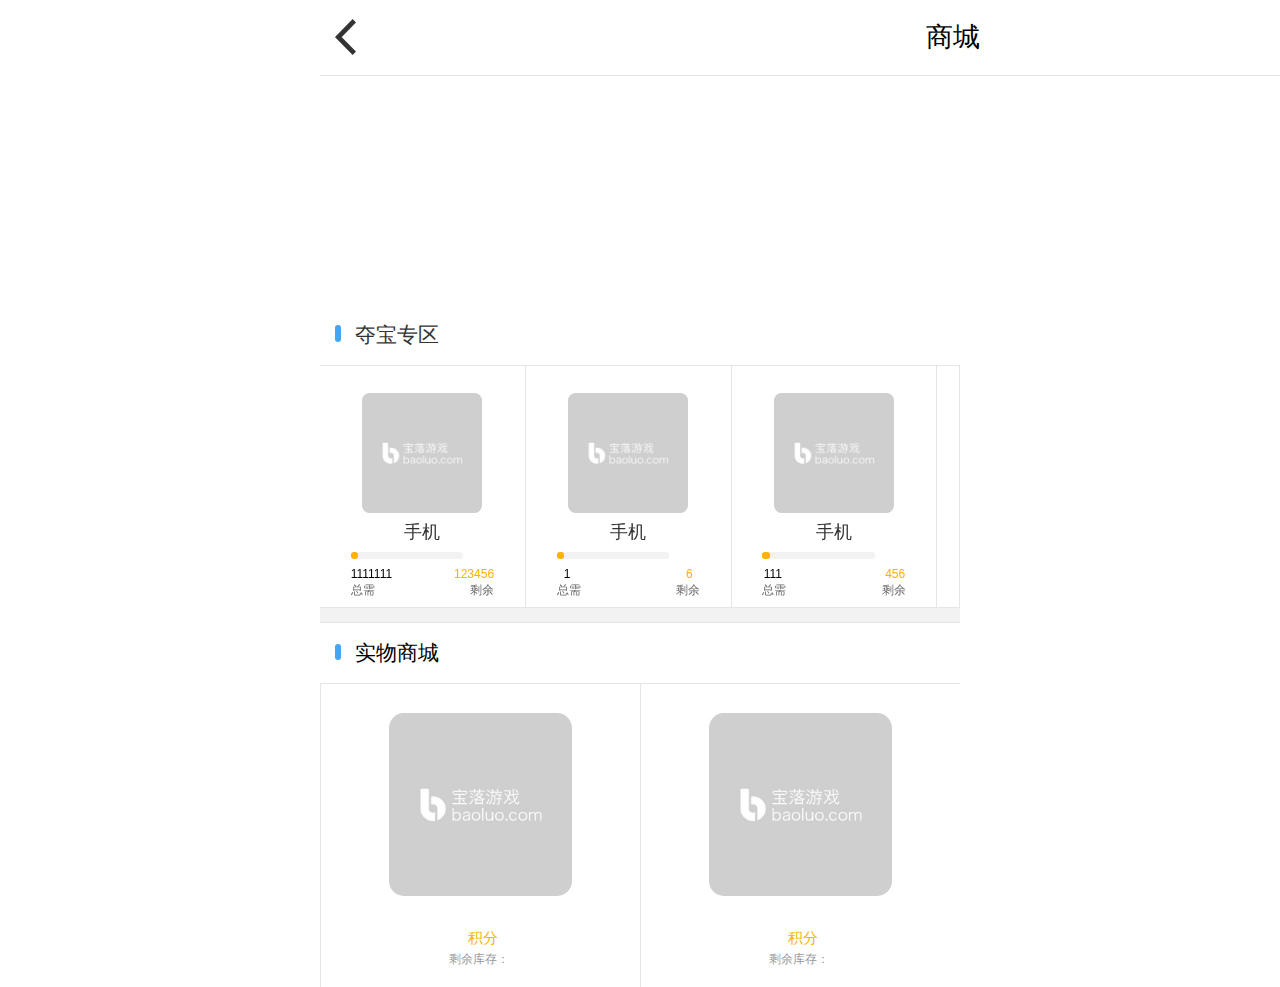
<file: index.html>
<!doctype html>
<html>
<head>
<meta charset="utf-8">
<meta name="viewport" content="width=device-width, initial-scale=1.0, maximum-scale=1.0, user-scalable=0">
<meta content="telephone=no" name="format-detection">
<link href="css/index.css" rel="stylesheet" type="text/css" />
<script type="text/javascript" src="js/jquery.min.js" ></script>


<script>
$(function(){
		
	
		function  AllJq(){
			
				var u = navigator.userAgent;
				var isAndroid = u.indexOf('Android') > -1 || u.indexOf('Adr') > -1; //android终端
				var isiOS = !!u.match(/\(i[^;]+;( U;)? CPU.+Mac OS X/); //ios终端

				if(isiOS==true)
				{
					
					setupWebViewJavascriptBridge(function(bridge) {
						var userNameNum1 ="";
						bridge.callHandler('JSTOOC', {'getUserInfo':'value'}, function responseCallback(responseData) {
							console.log("JS received response:", responseData)
						})
						
						bridge.registerHandler('OCTOJS', function(data, responseCallback) {
							console.log("JS Echo called with:", data)
							responseCallback(data)
							
							if(data.UserName && data.PassWord){
								userNameNum1 = data.UserName;
								passWordNum = data.PassWord;
								PeopleInfo = data.type;
								
							GetToken(data.UserName,data.PassWord,data.type);
							var Access_token=GetToken(data.UserName,data.PassWord,data.type);

			//				GetBanners(Access_token);
							GetIndexIcon(Access_token);
							GetPointLotteryList(Access_token);

							sessionStorage.setItem('UserName', userNameNum1);
							sessionStorage.setItem('PassWord', passWordNum);
							sessionStorage.setItem('LoginType', PeopleInfo);
							sessionStorage.setItem('Access_token', Access_token);
						
							}
						})
					})
				} 
					
				/* ios over */
				else if(isAndroid==true)
				{	
					
					var data=window.AndroidWebView.getUserInfo();
					var json = eval('(' + data + ')'); 
				
					GetToken(json.uname,json.pwd,json.type);
					
					var Access_token=GetToken(json.uname,json.pwd,json.type);
					
	//				GetBanners(Access_token);
					GetIndexIcon(Access_token);
					GetPointLotteryList(Access_token);
					
					$('#BackToApps').on('click',function(){
						window.AndroidWebView.goBack()
					});
					
					sessionStorage.setItem('UserName', json.uname);
					sessionStorage.setItem('PassWord', json.pwd);
					sessionStorage.setItem('LoginType', json.type);
					sessionStorage.setItem('Access_token', Access_token);
				}
		}
			
		AllJq();
		
	//与app交互
	document.getElementById("BackToApps").addEventListener('click',function(){
		setupWebViewJavascriptBridge(function(bridge) {
			
			 bridge.callHandler('JSTOOC', {'BackToApps': 'noData'}, function(response) {
				console.log('JS got response', response)
				
			})
		});
	});
	//与app交互
	
});//All and Frist.


//appBridge

function setupWebViewJavascriptBridge(callback) {
	if (window.WebViewJavascriptBridge) { return callback(WebViewJavascriptBridge); }
	if (window.WVJBCallbacks) { return window.WVJBCallbacks.push(callback); }
	window.WVJBCallbacks = [callback];
	var WVJBIframe = document.createElement('iframe');
	WVJBIframe.style.display = 'none';
	WVJBIframe.src = 'wvjbscheme://__BRIDGE_LOADED__';
	document.documentElement.appendChild(WVJBIframe);
	setTimeout(function() { document.documentElement.removeChild(WVJBIframe) }, 0)
}



//       -------------     Get IndexIcon

function GetIndexIcon(s){
	
	$.ajax({
		type: "get",
		url : "https://api.baoluo.com/v4/mallIndex",
		dateType:"json",
		headers:{
			'Authorization': 'Bearer '+s
		},         
		success:function(data){
			
			var SrcImg0=data.AdList[0].ImgUri;
			var SrcImg1=data.AdList[1].ImgUri;
			
			var SrcImg0Url='<img style="width:100%;height:100%;" src="'+SrcImg0+'" />';
				$('.BannersImg0').append(SrcImg0Url);
			var SrcImg1Url='<img style="width:100%;height:100%;" src="'+SrcImg1+'" />';
				$('.BannersImg1').append(SrcImg1Url);
			
			var Plistdata=data.ProductList;
			var s=((Plistdata.length)/2-1);
			var ns=s.toString();
			
			if($('.ProListName').length!==Plistdata.length)
			{

				for(var c=0;c<s;c++)
				{
					$('#goods-show').append($('.goosd-line').eq(0).clone());
					
				}
		
			}
			else
			{
				return false;
			}
			
			for (var a=0;a<Plistdata.length;a++)
			{	
				var  ProListUrl=Plistdata[a].ProductIcon;
				var  ProListName=Plistdata[a].ProductName;
				var  ProListPrice=Plistdata[a].ProductPrice;
				var  ProListQuantity=Plistdata[a].StockQuantity;
				var  ProductListId=Plistdata[a].ProductId;
				
				
				$('.ProListImg').eq(a).attr('src',ProListUrl);
				$('.ProListName').eq(a).html(ProListName);
				$('.ProListPrice').eq(a).html(ProListPrice);
				$('.ProListQuantity').eq(a).html(ProListQuantity);
				$('.IndexHref').eq(a).attr('href','ProductPageList.html?MZ='+ProductListId); 
			}
		},
			error: function (data) {
				var result = data.responseText;
				console.log(result);
			}
	})
};	

function GetPointLotteryList(s){
	
	$.ajax({
		type: "get",
		url : "https://api.baoluo.com/api/pointLotteryList",
		dateType:"json", 
		headers:{
			'Authorization': 'Bearer '+s
		},         
		success:function(data){
			
			var Pointdata=data.Items;
		
			
			if(Pointdata.length==0)
			{
				$('#pro-show').hide();
			}
			
			
			$('.pro-show-li-box').hide();
			for (i=0;i<Pointdata.length;i++)
			{
				$('.pro-show-li-box').eq(i).show();
			}
	
	
			
			for(var i=0;i<Pointdata.length;i++)
			{
				var IndexIconUrl=Pointdata[i].Icon;
				var IndexName=Pointdata[i].Name;
				var PointListId=Pointdata[i].PointLotteryId;
				var number= Pointdata[0].Phase;
				var IndexJoinNum= Pointdata[i].JoinNum;
				var IndexUserNum= Pointdata[i].UserNum;
				var s=IndexUserNum-IndexJoinNum;

				var TestLength=((IndexJoinNum/IndexUserNum)*7+0.5).toString();
					
					
					$('.ProPointImg').eq(i).attr('src',IndexIconUrl);
					$('.proname').eq(i).html(IndexName);
					$('.IndexPointHref').eq(i).attr('href','ProductPageCont.html?MZ='+PointListId);
					$('.historynumber').html('第'+number+'期');
					$('.IndexJoinNum').eq(i).html(IndexUserNum);
					$('.IndexUserNum').eq(i).html(s);
					
					
					$('.test').eq(i).css('width',TestLength+'rem')
			};
		},
		error: function (data) {
			var result = data.responseText;
	
			console.log(result);
		}
	})
};

function GetToken(User,Pass,type){
		var result="";	
		$.ajax({
		    url: 'https://api.baoluo.com/home/GetToken',
			
		    data: JSON.stringify({
			        ClientId: type,
					UserName: User,
					PassWord: Pass,
			}),
		   //服务器返回json格式数据
			dateType:"json",
			type: "Post", //https请求类型
			async: false,
			headers:{
				'Content-Type': 'application/json'
			},
			success: function (data) {
				
				var Datajson = eval('(' + data + ')'); 
				
				result=Datajson.access_token;
				return result;
				
				},
			error: function (data) {
				var result = data.responseText;

				console.log(result);
			}

		});
		return result;
};
	

</script>
<title>商城首页</title>
<style>
</style>
</head>


<body>

<div id="header">
    <div class="flex head-line">
        <div class="flex-1">
        	<div style="margin-left:1rem;width:1.42rem;height:2.42rem;margin-top:.8rem;">
            	<img id="BackToApps" style="width:100%;height:100%;" src="Picture/back.png" />
            </div>
        </div>
        <div class="flex-1 head-line-box-m">
            <div style="font-size:1.8rem;">商城</div>
        </div>
        <div class="flex-1 head-line-box-r padd-r1"></div>
    </div>
   <div style="height:5rem;"></div>
    
    <div id="slide">
        <section id="slideBox" class="slideBox">
            <div class="bd">
                <ul>
                    <li>
                        <a class="pic" href="PrizePage.html">
                            <div class="BannersImg0" style="width:100%;height:15.3rem;">
                            </div>
                        </a>
                    </li>
                    <li>
                        <a class="pic" href="PrizePage.html">
                            <div class="BannersImg1" style="width:100%;height:15.3rem;">
                            </div>
                        </a>
                    </li>		
                </ul>
            </div>
            <div class="hd">
                <ul>
                	<li></li>
                    <li></li>
                </ul>
            </div>
        </section>
        <script type="text/javascript" src="js/TouchSlide.1.1.js"></script>
        <script type="text/javascript">
            TouchSlide({ 
                slideCell:"#slideBox",
                titCell:".hd ul", //开启自动分页 autoPage:true ，此时设置 titCell 为导航元素包裹层
                mainCell:".bd ul", 
                effect:"leftLoop", 
                autoPage:true,//自动分页
                autoPlay:true, //自动播放
                delayTime:500,
                interTime:3500
            });
        </script>
    </div>
    
    
    
</div>
<!--head over--->
<div id="mian">
	<div id="mian-head">
    	
        	<div class="mian-head-box">
            	<span style="width:.4rem;height:1.1rem;background:#42a6f4;display:inline-block;margin-left:1rem;border-radius:.4rem;"></span>
                <span style="margin-left:.6rem;">
                    <a>夺宝专区</a>
                </span>
                <span class="f-right"><a class="padd-r1 historynumber" style="font-size:1.1rem;color:#666666;"></a></span>
            </div>

            <div id="pro-show">
            	<div style="height:9.5rem;">
                    <div id="sildLeftBox" class="sildLeftBox" style="overflow:hidden;">
                        <div class="hd" style="display:none;">
                            <ul>
                                <li>1</li>
                                <li>2</li>
                                <li>3</li>
                            </ul>
                        </div>
                        <div class="bd">
                            <ul>
                            	
                                <li>
                                    <a href="#">
                                        <div class="pro-show-li-box">
                                            <a class="IndexPointHref" href="ProductPageCont.html">
                                                <div class="pro-show-box-img" >
                                                	<img class="ProPointImg" style="width:100%;height:100%;" src="Picture/Background-k.png" />
                                                </div>
                                            </a>
                                            <span class="pro-show-box-span1">
                                                <a class="proname">手机</a>
                                            </span>
                                            <div class="pro-show-box-span2">
                                                <div class="pro-show-box-span-line">
                                                    <div class="test"></div>
                                                </div>
                                            </div>
                                            <div style="width:70%;margin:.3rem auto;font-size:.8rem;">
                                                <a class="IndexJoinNum" style="float:left;width:1.4rem;text-align:center;display:block;white-space:nowrap">1111111</a>
                                                <a class="IndexUserNum" style="float:right;width:1.4rem;text-align:center;direction:rtl;display:block;white-space:nowrap;color:#FFB300;">123456</a>
                                            </div>
                                            <div style="clear:both;"></div>  
                                            <div style="width:70%;margin:.1rem auto;">
                                                <div style="display:inline-block;font-size:.8rem;float:left;">总需</div>
                                                <div style="display:inline-block;font-size:.8rem;float:right;">剩余</div>
                                            </div>
                                         </div>
                                    </a>
                                </li>
                                
                                <li>
                                    <a href="#">
                                        <div class="pro-show-li-box">
                                            <a class="IndexPointHref" href="ProductPageCont.html">
                                                <div class="pro-show-box-img" >
                                                	<img class="ProPointImg" style="width:100%;height:100%;" src="Picture/Background-k.png" />
                                                </div>
                                            </a>
                                            <span class="pro-show-box-span1">
                                                <a class="proname">手机</a>
                                            </span>
                                            <div class="pro-show-box-span2">
                                                <div class="pro-show-box-span-line">
                                                    <div class="test"></div>
                                                </div>
                                            </div>
                                            <div style="width:70%;margin:.3rem auto;font-size:.8rem;">
                                                <a class="IndexJoinNum" style="float:left;width:1.4rem;text-align:center;display:block;white-space:nowrap">1</a>
                                                <a class="IndexUserNum" style="float:right;width:1.4rem;text-align:center;direction:rtl;display:block;white-space:nowrap;color:#FFB300;">6</a>
                                            </div>
                                            <div style="clear:both;"></div>  
                                            <div style="width:70%;margin:.1rem auto;">
                                                <div style="display:inline-block;font-size:.8rem;float:left;">总需</div>
                                                <div style="display:inline-block;font-size:.8rem;float:right;">剩余</div>
                                            </div>
                                         </div>
                                    </a>
                                </li>
                                
                                <li>
                                    <a href="#">
                                        <div class="pro-show-li-box">
                                            <a class="IndexPointHref" href="ProductPageCont.html">
                                                <div class="pro-show-box-img" >
                                                	<img class="ProPointImg" style="width:100%;height:100%;" src="Picture/Background-k.png" />
                                                </div>
                                            </a>
                                            <span class="pro-show-box-span1">
                                                <a class="proname">手机</a>
                                            </span>
                                            <div class="pro-show-box-span2">
                                                <div class="pro-show-box-span-line">
                                                    <div class="test"></div>
                                                </div>
                                            </div>
                                            <div style="width:70%;margin:.3rem auto;font-size:.8rem;">
                                                <a class="IndexJoinNum" style="float:left;width:1.4rem;text-align:center;display:block;white-space:nowrap">111</a>
                                                <a class="IndexUserNum" style="float:right;width:1.4rem;text-align:center;direction:rtl;display:block;white-space:nowrap;color:#FFB300;">456</a>
                                            </div>
                                            <div style="clear:both;"></div>  
                                            <div style="width:70%;margin:.1rem auto;">
                                                <div style="display:inline-block;font-size:.8rem;float:left;">总需</div>
                                                <div style="display:inline-block;font-size:.8rem;float:right;">剩余</div>
                                            </div>
                                         </div>
                                    </a>
                                </li>
                            </ul>
                           
                            <ul>
                            	
                                <li>
                                    <a href="#">
                                        <div class="pro-show-li-box">
                                            <a class="IndexPointHref" href="ProductPageCont.html">
                                                <div class="pro-show-box-img" >
                                                	<img class="ProPointImg" style="width:100%;height:100%;" src="Picture/Background-k.png" />
                                                </div>
                                            </a>
                                            <span class="pro-show-box-span1">
                                                <a class="proname">手机</a>
                                            </span>
                                            <div class="pro-show-box-span2">
                                                <div class="pro-show-box-span-line">
                                                    <div class="test"></div>
                                                </div>
                                            </div>
                                            <div style="width:70%;margin:.3rem auto;font-size:.8rem;">
                                                <a class="IndexJoinNum" style="float:left;width:1.4rem;text-align:center;display:block;white-space:nowrap">1111111</a>
                                                <a class="IndexUserNum" style="float:right;width:2rem;text-align:center;direction:rtl;display:block;white-space:nowrap;color:#FFB300;">123456</a>
                                            </div>
                                            <div style="clear:both;"></div>  
                                            <div style="width:70%;margin:.1rem auto;">
                                                <div style="display:inline-block;font-size:.8rem;float:left;">总需</div>
                                                <div style="display:inline-block;font-size:.8rem;float:right;">剩余</div>
                                            </div>
                                         </div>
                                    </a>
                                </li>
                                
                                <li>
                                    <a href="#">
                                        <div class="pro-show-li-box">
                                            <a class="IndexPointHref" href="ProductPageCont.html">
                                                <div class="pro-show-box-img" >
                                                	<img class="ProPointImg" style="width:100%;height:100%;" src="Picture/Background-k.png" />
                                                </div>
                                            </a>
                                            <span class="pro-show-box-span1">
                                                <a class="proname">手机</a>
                                            </span>
                                            <div class="pro-show-box-span2">
                                                <div class="pro-show-box-span-line">
                                                    <div class="test"></div>
                                                </div>
                                            </div>
                                            <div style="width:70%;margin:.3rem auto;font-size:.8rem;">
                                                <a class="IndexJoinNum" style="float:left;width:1.4rem;text-align:center;display:block;white-space:nowrap">1111111</a>
                                                <a class="IndexUserNum" style="float:right;width:2rem;text-align:center;direction:rtl;display:block;white-space:nowrap;color:#FFB300;">123456</a>
                                            </div>
                                            <div style="clear:both;"></div>  
                                            <div style="width:70%;margin:.1rem auto;">
                                                <div style="display:inline-block;font-size:.8rem;float:left;">总需</div>
                                                <div style="display:inline-block;font-size:.8rem;float:right;">剩余</div>
                                            </div>
                                         </div>
                                    </a>
                                </li>
                                
                                <li>
                                    <a href="#">
                                        <div class="pro-show-li-box">
                                            <a class="IndexPointHref" href="ProductPageCont.html">
                                                <div class="pro-show-box-img" >
                                                	<img class="ProPointImg" style="width:100%;height:100%;" src="Picture/Background-k.png" />
                                                </div>
                                            </a>
                                            <span class="pro-show-box-span1">
                                                <a class="proname">手机</a>
                                            </span>
                                            <div class="pro-show-box-span2">
                                                <div class="pro-show-box-span-line">
                                                    <div class="test"></div>
                                                </div>
                                            </div>
                                            <div style="width:70%;margin:.3rem auto;font-size:.8rem;">
                                                <a class="IndexJoinNum" style="float:left;width:1.4rem;text-align:center;display:block;white-space:nowrap">1111111</a>
                                                <a class="IndexUserNum" style="float:right;width:2rem;text-align:center;direction:rtl;display:block;white-space:nowrap;color:#FFB300;">123456</a>
                                            </div>
                                            <div style="clear:both;"></div>  
                                            <div style="width:70%;margin:.1rem auto;">
                                                <div style="display:inline-block;font-size:.8rem;float:left;">总需</div>
                                                <div style="display:inline-block;font-size:.8rem;float:right;">剩余</div>
                                            </div>
                                         </div>
                                    </a>
                                </li>
                            </ul>
                            
                            <ul>
                            	
                                <li>
                                    <a href="#">
                                        <div class="pro-show-li-box">
                                            <a class="IndexPointHref" href="ProductPageCont.html">
                                                <div class="pro-show-box-img" >
                                                	<img class="ProPointImg" style="width:100%;height:100%;" src="Picture/Background-k.png" />
                                                </div>
                                            </a>
                                            <span class="pro-show-box-span1">
                                                <a class="proname">手机</a>
                                            </span>
                                            <div class="pro-show-box-span2">
                                                <div class="pro-show-box-span-line">
                                                    <div class="test"></div>
                                                </div>
                                            </div>
                                            <div style="width:70%;margin:.3rem auto;font-size:.8rem;">
                                                <a class="IndexJoinNum" style="float:left;width:1.4rem;text-align:center;display:block;white-space:nowrap">1111111</a>
                                                <a class="IndexUserNum" style="float:right;width:2rem;text-align:center;direction:rtl;display:block;white-space:nowrap;color:#FFB300;">123456</a>
                                            </div>
                                            <div style="clear:both;"></div>  
                                            <div style="width:70%;margin:.1rem auto;">
                                                <div style="display:inline-block;font-size:.8rem;float:left;">总需</div>
                                                <div style="display:inline-block;font-size:.8rem;float:right;">剩余</div>
                                            </div>
                                         </div>
                                    </a>
                                </li>
                                
                                <li>
                                    <a href="#">
                                        <div class="pro-show-li-box">
                                            <a class="IndexPointHref" href="ProductPageCont.html">
                                                <div class="pro-show-box-img" >
                                                	<img class="ProPointImg" style="width:100%;height:100%;" src="Picture/Background-k.png" />
                                                </div>
                                            </a>
                                            <span class="pro-show-box-span1">
                                                <a class="proname">手机</a>
                                            </span>
                                            <div class="pro-show-box-span2">
                                                <div class="pro-show-box-span-line">
                                                    <div class="test"></div>
                                                </div>
                                            </div>
                                            <div style="width:70%;margin:.3rem auto;font-size:.8rem;">
                                                <a class="IndexJoinNum" style="float:left;width:1.4rem;text-align:center;display:block;white-space:nowrap">1111111</a>
                                                <a class="IndexUserNum" style="float:right;width:2rem;text-align:center;direction:rtl;display:block;white-space:nowrap;color:#FFB300;">123456</a>
                                            </div>
                                            <div style="clear:both;"></div>  
                                            <div style="width:70%;margin:.1rem auto;">
                                                <div style="display:inline-block;font-size:.8rem;float:left;">总需</div>
                                                <div style="display:inline-block;font-size:.8rem;float:right;">剩余</div>
                                            </div>
                                         </div>
                                    </a>
                                </li>
                                
                                <li>
                                    <a href="#">
                                        <div class="pro-show-li-box">
                                            <a class="IndexPointHref" href="ProductPageCont.html">
                                                <div class="pro-show-box-img" >
                                                	<img class="ProPointImg" style="width:100%;height:100%;" src="Picture/Background-k.png" />
                                                </div>
                                            </a>
                                            <span class="pro-show-box-span1">
                                                <a class="proname">手机</a>
                                            </span>
                                            <div class="pro-show-box-span2">
                                                <div class="pro-show-box-span-line">
                                                    <div class="test"></div>
                                                </div>
                                            </div>
                                            <div style="width:70%;margin:.3rem auto;font-size:.8rem;">
                                                <a class="IndexJoinNum" style="float:left;width:1.4rem;text-align:center;display:block;white-space:nowrap">1111111</a>
                                                <a class="IndexUserNum" style="float:right;width:2rem;text-align:center;direction:rtl;display:block;white-space:nowrap;color:#FFB300;">123456</a>
                                            </div>
                                            <div style="clear:both;"></div>  
                                            <div style="width:70%;margin:.1rem auto;">
                                                <div style="display:inline-block;font-size:.8rem;float:left;">总需</div>
                                                <div style="display:inline-block;font-size:.8rem;float:right;">剩余</div>
                                            </div>
                                         </div>
                                    </a>
                                </li>
                            </ul>
                        </div>
                    </div>
                    
                    
                </div>
            
            
            </div>
        
        
        <div style="height:1rem;width:100%;background:#F2F2F2;"></div>
 <!----mian-head over--->       

        <div id="mian-mid">
        	<div style="clear:both;"></div>
        	<div class="mian-mid-head">
            	<span style="width:.4rem;height:1.1rem;background:#42a6f4;display:inline-block;margin-left:1rem;border-radius:.4rem;"></span>
                <span style="margin-left:.6rem;"><a>实物商城</a></span>
            </div>
            
            <div id="goods-show">
            	<div class="flex goosd-line">
                	<div class="flex-1 flex-1-lbox">
                    
                        	<a class="IndexHref" href="ProductPageList.html">
                                <div class="goods-flex-box-img" >
                                    <img class="ProListImg" style="width:100%;height:100%;" src="Picture/Background-k.png" />
                                </div>
                            </a>
                        	<div class="goods-flex-box-img-words">
                            	<dl>
                                	<dd class="ProListName">&nbsp;</dd>
                                    <dt style="color:#ffb300;">&nbsp;<a class="ProListPrice"></a>积分</dt>
                                    <dt style="color:#999999;font-size:.8rem;">剩余库存：<a class="ProListQuantity">&nbsp;</a></dt>
                                </dl>
                            </div>
                        
                    </div>
                	<div class="flex-1 flex-1-lbox">
                    
                        	<a class="IndexHref" href="ProductPageList.html">
                                <div class="goods-flex-box-img" >
                                    <img class="ProListImg" style="width:100%;height:100%;" src="Picture/Background-k.png" />
                                </div>
                            </a>
                        	<div class="goods-flex-box-img-words">
                            	<dl>
                                	<dd class="ProListName">&nbsp;</dd>
                                    <dt style="color:#ffb300;">&nbsp;<a class="ProListPrice"></a>积分</dt>
                                    <dt style="color:#999999;font-size:.8rem;">剩余库存：<a class="ProListQuantity">&nbsp;</a></dt>
                                </dl>
                            </div>
                        
                    </div>
                </div>
            
            
            
            </div><!-----总商品列表--->
            <!----------------------------------------------------------------------------------------------->
        </div>
        
    </div>
</div>

</body>



<script type="text/javascript">

	TouchSlide({
		slideCell:"#sildLeftBox",
		mainCell:".bd",
		effect:"left",
		delayTime:200,
		interTime:116000,
		autoPlay:false
		});

</script>
</html>
</file>
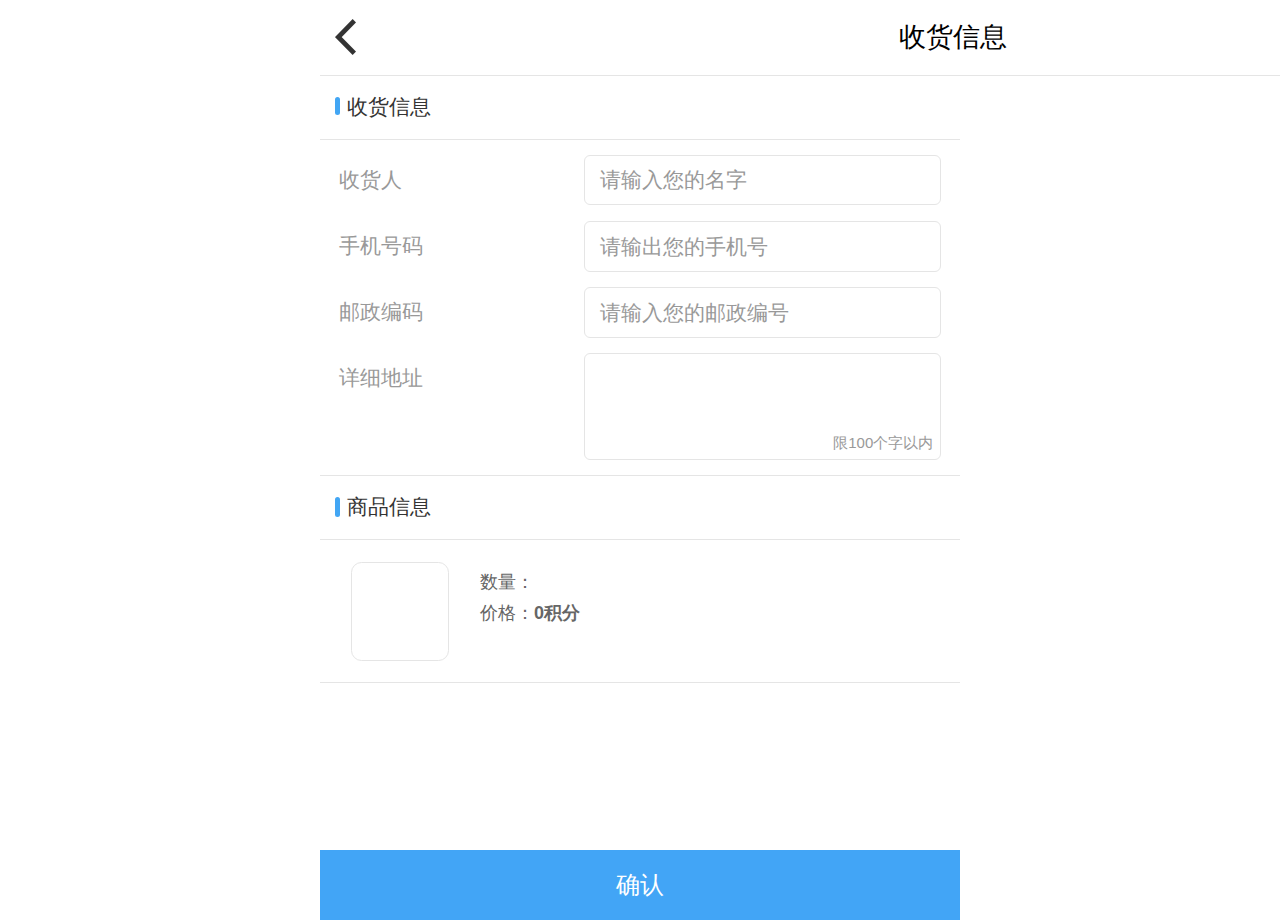
<file: orderPage.html>
<!doctype html>
<html>
<head>
<meta charset="utf-8">
<meta name="viewport" content="width=device-width, initial-scale=1.0, maximum-scale=1.0, user-scalable=0">
<meta content="telephone=no" name="format-detection">
<link href="css/index.css" rel="stylesheet" type="text/css" />
<script type="text/javascript" src="js/jquery.min.js" ></script>
<script type="text/javascript" src="js/validate.js" ></script>
<script type="text/javascript" src="js/OrderMian.js" ></script>
<title>收货信息</title>
<style>
</style>
</head>

<body style="height:61.33rem;position:relative;">
<div class="flex head-line">
	<div class="flex-1">
        <a href="Index.html" style="height:5rem;width:5rem;">
        	<div style="margin-left:1rem;width:1.42rem;height:2.42rem;margin-top:.8rem;">
            	<img style="width:100%;height:100%;" src="Picture/back.png" />
            </div>
        </a>
    </div>
	<div class="flex-1 flex-center" >
        <a style="font-size:1.8rem;" href="#">收货信息</a>
    </div>
	<div class="flex-1" style="text-align:right;padding-right:1rem;">
    	<a href="#"></a>
    </div>
</div>
<div style="height:5rem;"></div>


<div id="get-prods">
	<div id="get-prods-head-line">
        <span style="width:.3rem;height:1.2rem;background:#42a6f4;display:inline-block;margin:1.39rem 0 0 1rem;border-radius:.3rem;float:left;"></span>
        <span style="line-height:4.17rem;display:block;height:4.17rem;margin-left:.5rem;float:left;">收货信息</span>
    </div>
    <form style="width:100%;" id="BuyMessage" name="BuyMessage" action="">
    	<div class="form-group">                           <!----class="form-group"必须,否则不能够复原-------------->
            <label class="get-prods-label-line" style="padding-top:1rem;">
                <span class="get-prods-message">收货人</span>
                	<input id="name" type="text" name="Buyer" value="请输入您的名字" class="get-prods-setMessage" />
            </label>
       
            <label class="get-prods-label-line">
                <span class="get-prods-message">手机号码</span>
                <input id="miblename" type="text" name="PhoneNumber" value="请输出您的手机号" class="get-prods-setMessage" />
            </label>
            <label class="get-prods-label-line">
                <span class="get-prods-message">邮政编码</span>
                <input id="placenub" type="text" name="Zip" value="请输入您的邮政编号" class="get-prods-setMessage" />
            </label>
            
            <label class="get-prods-label-line" style="position:relative">
                <span class="get-prods-message">详细地址</span>
                <textarea id="address" type="text" name="Addr" value="" class="get-prods-setMessage" style="height:7rem;resize:none;"></textarea>
                <span style="font-size:1rem;color:#999999;position:absolute;right:.5rem;bottom:-2.7rem;">限100个字以内</span>
            </label>
            <label style="display:none;">
                <input type="text" id="BuyProId" name="ProductId" value="" />
                <input type="text" id="BuyProNumber" name="ProductNum" value="" />
            </label>
        </div>
        </form>
        
        <div style="clear:both;"></div>
        
        <div id="get-prods-head-line" style="border-top:1px solid #E5E5E5;margin-top:1rem;">
            <span style="width:.3rem;height:1.3rem;background:#42a6f4;display:inline-block;margin:1.39rem 0 0 1rem;border-radius:.3rem;float:left;"></span>
            <span style="line-height:4.17rem;display:block;height:4.17rem;margin-left:.5rem;float:left;">商品信息</span>
        </div>
        <div class="get-prods-box">
        	<div class="get-prods-mbox">
            	<div class="flex get-prods-flex-box">
                	<div class="flex-1 flex-center get-prods-flex-box-left">
                    	<div class="get-prods-flex-box-left-img">
                            <!-- <img src="" /> ---图片路径------------------------------------------->
                            <img id="PictureSrc" src="" style="width:100%;" />
                        </div>
                    </div>
                	<div class="flex-3 get-prods-flex-box-right">
                    	<dl>
                        	<dt id="Pname">脑残吼手办</dt>
                            <dd>数量：<strong id="many">1</strong></dd>
                            <dd>价格：<strong id="price">368800积分</strong></dd>
                        </dl>
                    
                    </div>
                </div>
            </div>
        </div>
        
        <div class="get-prods-foot">
        	<div id="WrongMessage" style="display:none;width:14rem;height:3rem;border-radius:.5rem;border:1px solid #646464;margin:0px auto;margin-top:3rem;text-align:center;line-height:3rem;color:white;background:#646464;"></div>
        	<div style="padding-top:8rem;">
            	<div>
                    <input type="button" id="btn-s" value="确认" class="get-prods-foot-btn" />
            	</div>
            </div>
        </div>
        
    
</div>
</body>
<script>

/*
window.alert = function(name){
	var iframe = document.createElement("IFRAME");
	iframe.style.display="none";
	iframe.setAttribute("src", 'data:text/plain,');
	document.documentElement.appendChild(iframe);
	window.frames[0].window.alert(name);
	
}
*/

</script>

</html>
</file>
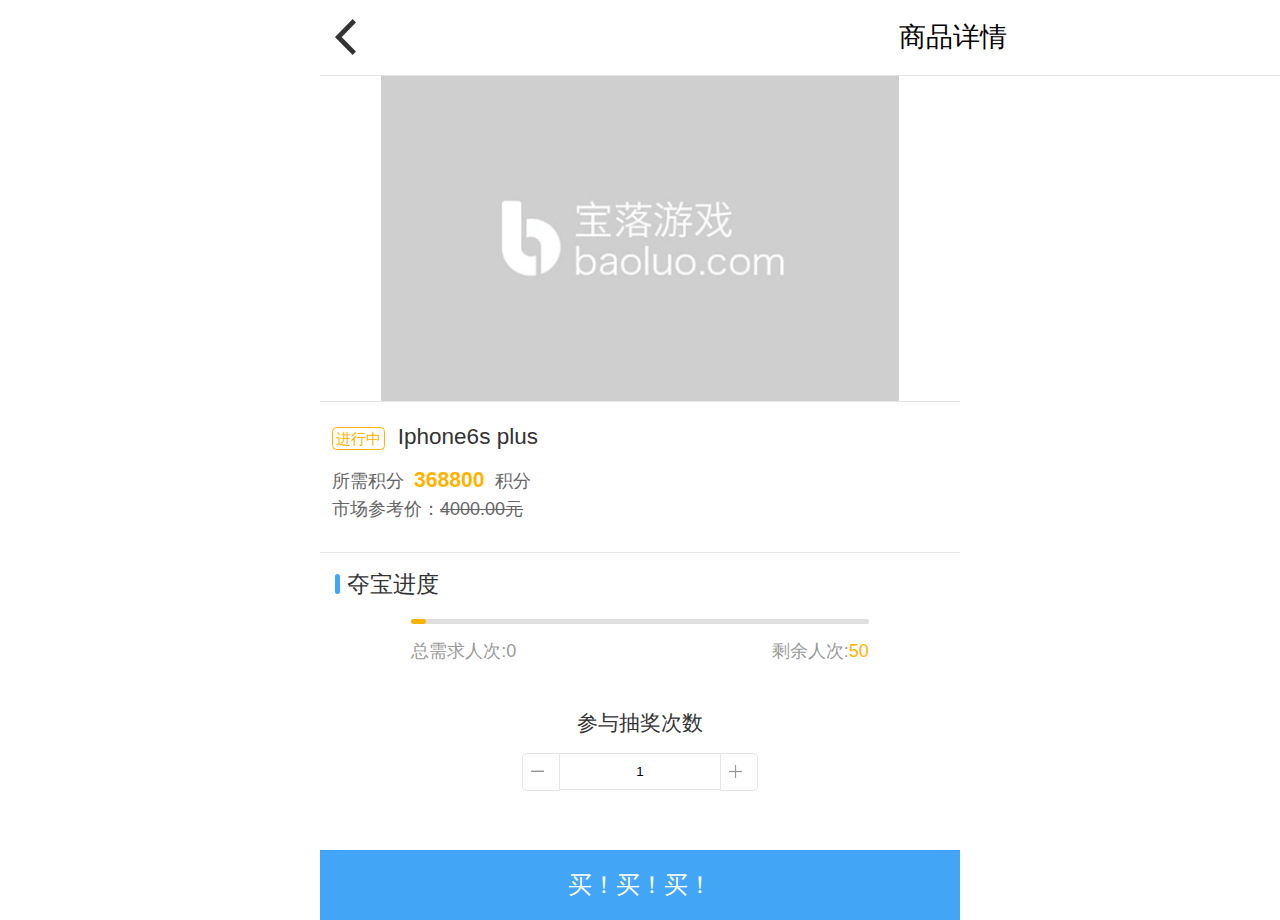
<file: productPageCont.html>
<!doctype html>
<html>
<head>
<meta charset="utf-8">
<meta name="viewport" content="width=device-width, initial-scale=1.0, maximum-scale=1.0, user-scalable=0">
<meta content="telephone=no" name="format-detection">
<link href="css/index.css" rel="stylesheet" type="text/css" />
<script type="text/javascript" src="js/jquery.min.js" ></script>
<script>


</script>
<title>商品详情</title>
<style>
</style>
</head>

<body style="height:61.33rem;position:relative;">
    <div class="flex head-line">
        <div class="flex-1">
            <a href="Index.html">
                <div style="margin-left:1rem;width:1.42rem;height:2.42rem;margin-top:.8rem;">
                    <img style="width:100%;height:100%;" src="Picture/back.png" />
                </div>
            </a>
        </div>
        <div class="flex-1 head-line-box-m">
            <div style="font-size:1.8rem;">商品详情</div>
        </div>
        <div class="flex-1 head-line-box-r padd-r1">
        
        </div>
    </div>
    <div style="height:5rem;"></div>

    <div id="product-page-cent-mian">
    	<div id="product-page-cent-mian-top">
        	<div id="product-page-cent-mian-top-img">
            	<img src="Picture/Background-B.jpg" style="height:100%;" />
            </div>
        </div>
        <div id="product-page-cent-mian-middle">
        	<dl>
            	<dt><span style="width:3.42rem;height:1.4rem;border-radius:.3rem;font-size:1rem;color:#FFB300;display:inline-block;border:1px solid #FFB300;text-align:center;">进行中</span>&nbsp;&nbsp;Iphone6s plus</dt>
                <dd>所需积分&nbsp;&nbsp;<strong class="point">368800</strong>&nbsp;&nbsp;积分</dd>
                <dd style="padding-top:.3rem">市场参考价：<span class="cost">4000.00元</span></dd>
            </dl>
        </div>
    </div>
    <div id=-"product-page-cent-mian-foot">
    	    <div id="product-page-cent-mian-foot-top">
            	<div style="margin-top:1.4rem;">
                    <span style="float:left;width:.3rem;height:1.1rem;background:#42a6f4;display:inline-block;margin-left:1rem;margin-right:.5rem;border-radius:3px solid #42a6f4;border-radius:.3rem;overflow:hidden;padding-bottom:.2rem;"></span>
                    <span style="line-height:1.5rem;">夺宝进度</span>
                </div>
                <div style="clear:both;"></div>
                
                <div class="product-page-cent-test-box">
                    <div class="product-page-cent-test-line"></div>
                </div>
                <span class="PageContnum">
                    <div style="float:left;">总需求人次:<a class="a1">0</a></div>
                    <div style="float:right;">剩余人次:<a class="a2">50</a></div>
                </span>
                
            </div>
            
            <div style="clear:both;"></div>
        	
            <span class="product-page-cent-mian-foot-number">参与抽奖次数</span>
            
            <form id="ParametersNumber" name="ParametersNumber">
            
                <div class="flex h2" style="padding:1rem 0;">
                    <div class="flex-1 h2"></div>
                    <div>
                        <input id="ProId" type="text" name="id" value="1" style="display:none;" />
                        <button id="pro-cont-btn-pre" type="button">
                            <div style="height:13px;width:13px;margin-left:0.5rem;">
                                <img style="width:100%;height:100%;" src="Picture/jian.png" />
                            </div>
                        </button>
                        <input id="pro-cont-text" name="num" type="text" value="1" />
                        <button id="pro-cont-btn-next" type="button">
                            <div style="height:13px;width:13px;margin-left:0.5rem;">
                                <img style="width:100%;height:100%;" src="Picture/jia.png" />
                            </div>
                        </button>
                    </div>
                    <div class="flex-1 h2"></div>
                </div>
                <div>
                   
                    <div>
                        <input id="tijiao2" class="tijiao" type="button" value="买！买！买！" />  
                    </div
                ></div>
                
           </form> 
        
    </div>
    <div id="SuiBian" style="text-align:center;line-height:5rem;font-size:1.6rem;display:none;width:40%;height:5rem;border-radius:6px;border:1px solid #42a5f6;background:#42a5f6;position:absolute;top:350px;left:30%;z-index:999;color:white;"></div>
    
</body>
<script>

$(function(){
	
	var Access_token=sessionStorage.getItem('Access_token');
	GetUrl(Access_token);
	
	ButtonClick();
	
	$('#tijiao2').click(function(){
		ReConfirm();

		});
	
	});




function ButtonClick(){
	
	$('#pro-cont-btn-next').click(function(){
		$('#pro-cont-text').val(parseInt($('#pro-cont-text').val())+1)
		});	
	$('#pro-cont-btn-pre').click(function(){
		if($('#pro-cont-text').val()<=0)
		{$('#pro-cont-text').val()=0}
		else{
		$('#pro-cont-text').val(parseInt($('#pro-cont-text').val())-1)
		};
		});	
		
	};
function ReConfirm(){
	
	
	var Height=($(window).height()-120)/2+$(document).scrollTop();
	var Rheight=Height/12;
	var Width=($(window).width()-200)/2;
	
	
	
	var mask='<div id="mask" style="width:'+$(window).width()+'px;'+'height:'+$('body').height()+'px;position:absolute;z-index:10;left:0px;top:0px;opacity:0.5;background:black;"></div>';
	var Iframe='<ifarme style="width:200px;height:10rem;border-radius:6px;border:0.2px solid #ffffff;display:block;background:white;position:absolute;top:'+Rheight+'rem;left:'+Width+'px;z-index:999;overflow:hidden;"></iframe>';
	$(mask).appendTo("body");
	$(Iframe).appendTo('body');
	
	$('<div style="width:200px;height:6.67rem;border-bottom:1px solid #ccc;color:#666;text-align:center;line-height:6.67rem;font-size:1.5rem;">确认购买吗？</div>').appendTo('ifarme');
	
	$('<button id="cancle">取消</button>').appendTo('ifarme');
	$('<button id="sure">确认</button>').appendTo('ifarme');
	
		
	$('#cancle').on('click',Miss)
	
	
	$('#sure').on('click',Miss)
	$('#sure').on('click',PostMessage)
	
	}
	
function Miss(){
		$('ifarme').remove();
		$('#mask').remove();
	}
	
	/*
function show_confirm(){
	var r=confirm("确认购买吗？");
	if (r==true)
	  {
	  var Access_token=sessionStorage.getItem('Access_token');
	  PostMessage(Access_token);
	  }
	else
	  {
	  alert("已取消！");
	  location.href="";
	  }
	};
	*/
	

function GetUrl(s){
	
	var Gurl=window.location.search;
	var NewUrl=Gurl.substring(4);
	
	$.ajax({
		type: "get",
		url : 'https://api.baoluo.com/api/pointLottery/'+NewUrl,
		dateType:"json",
		headers:{
			'Authorization':'Bearer '+s
		},         
		success:function(data){
		
			var n1=data.JoinNum;
			var n2=data.UserNum;
			var bfb=(n1/n2)*29.5+1;
			var s = bfb.toString()+'rem'
			var q='<span style="width:3.42rem;height:1.4rem;font-size:1rem;color:#FFB300;display:inline-block;border-radius:.3rem;border:1px solid #FFB300;text-align:center;">进行中</span>';
			
			$('#product-page-cent-mian-top-img').children('img').attr('src',data.Icon);
			$('#product-page-cent-mian-middle').children('dl').children('dt').html(q+'&nbsp;&nbsp;'+data.Name);
			$('.point').html(data.point)
			$('.cost').html(data.Cost+'.00元')
			$('.a1').html(data.UserNum)
			$('.a2').html(data.UserNum-data.JoinNum)
			$('.product-page-cent-test-line').css('width',s)
			},
		error:function () {
			alert('图片加载失败')
			
			}
	});
}

function PostMessage(){
	
	var Access_token=sessionStorage.getItem('Access_token');
	
	var Gurl=window.location.search;
	var NewUrl=Gurl.substring(4);
	var Val=$('#pro-cont-text').val();    //购买数量
	
	$('#ProId').val(NewUrl);
	var ProIdVal=$('#ProId').val();       //物品的ID
	
	var MyUrl='https://api.baoluo.com/api/pointLottery?id='+ProIdVal+'&num='+Val;  //提交地址。
	
	$.ajax({
		type: "post",
		url : MyUrl,
		dateType:"json",
		data:{
			 id:ProIdVal,
			 num:Val
		},
		async: false,
		headers:{
			'Authorization':'Bearer '+Access_token
		},         
		success:function(data){
				if(data.code==200)
				{
					$('#SuiBian').html(data.msg);
					$('#SuiBian').fadeIn(2000,function(){$('#SuiBian').fadeOut(1500,function(){window.location.href="index.html";})})
					
				}
				else if(data.code==405)
				{
					$('#SuiBian').html(data.msg);
					$('#SuiBian').fadeIn(2000,function(){$('#SuiBian').fadeOut(1500)})
					
				}
				else if(data.code==406)
				{
					$('#SuiBian').html(data.msg);
					$('#SuiBian').fadeIn(2000,function(){$('#SuiBian').fadeOut(1500)})
					
				}
				else
				{
					$('#SuiBian').html(data.msg);
					$('#SuiBian').fadeIn(2000,function(){$('#SuiBian').fadeOut(1500)})
					
				}
			},
			
			error: function (data) {
			
				$('#SuiBian').html(data.msg);
				$('#SuiBian').fadeIn(2000,function(){$('#SuiBian').fadeOut(1500)})
			}
	});
	
};
	
</script>
</html>
</file>
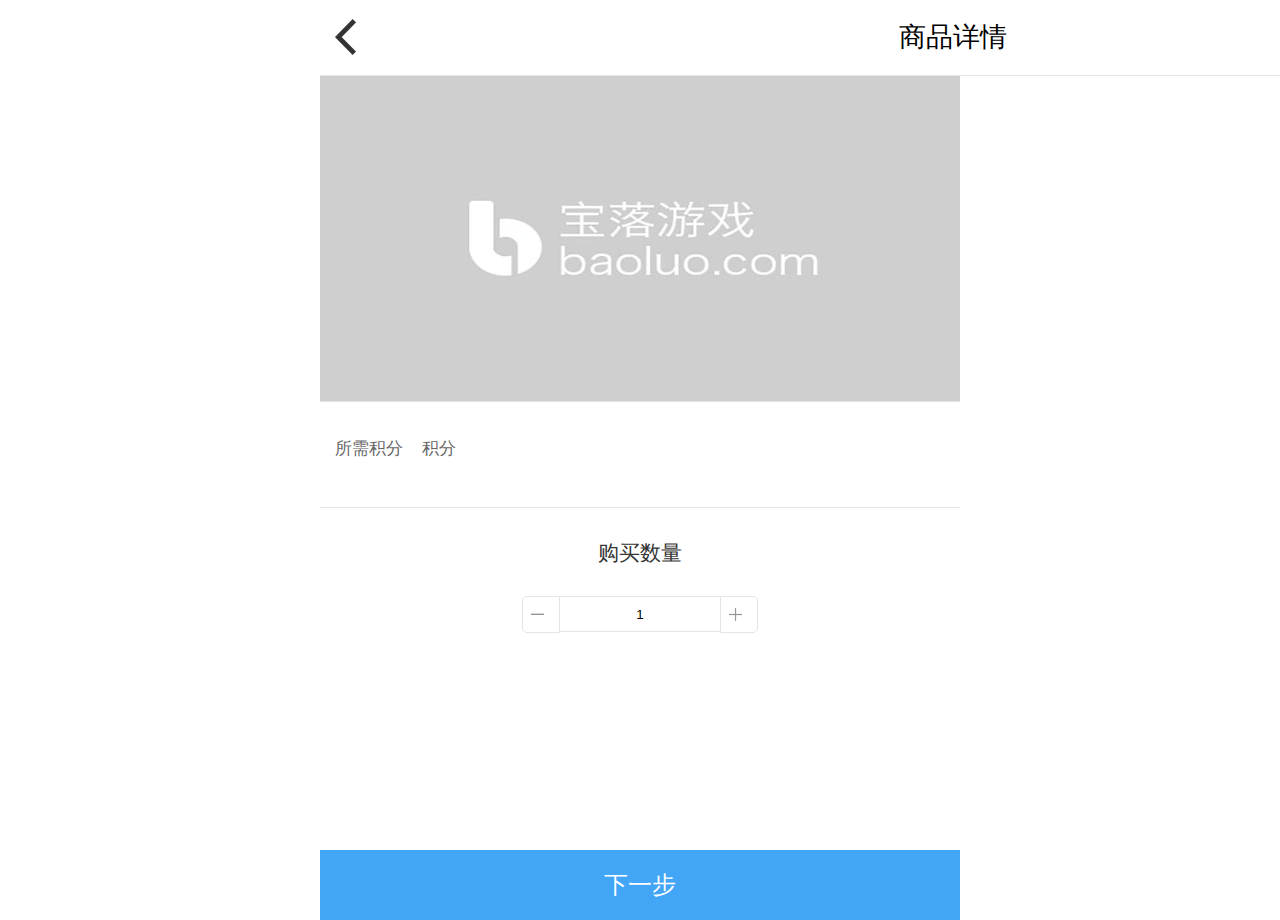
<file: ProductPageList.html>
<!doctype html>
<html>
<head>
<meta charset="utf-8">
<meta name="viewport" content="width=device-width, initial-scale=1.0, maximum-scale=1.0, user-scalable=0">
<meta content="telephone=no" name="format-detection">
<link href="css/index.css" rel="stylesheet" type="text/css" />
<script type="text/javascript" src="js/jquery.min.js" ></script>
<title>商品详情</title>
<style>
</style>
</head>

<body style="height:61.33rem;position:relative;">
<div class="flex head-line">
	<div class="flex-1">
        <a href="Index.html">
        	<div style="margin-left:1rem;width:1.42rem;height:2.42rem;margin-top:.8rem;">
            	<img style="width:100%;height:100%;" src="Picture/back.png" />
            </div>
        </a>
    </div>
	<div class="flex-1 flex-center" >
        <a style="font-size:1.8rem;" href="#">商品详情</a>
    </div>
	<div class="flex-1" style="text-align:right;padding-right:1rem;">
    
    </div>
</div>
<div style="height:5rem;"></div>

    <div id="praduct-page-list-mian">
    	<div id="praduct-page-list-mian-top">
        
        	<div id="praduct-page-list-mian-top-img">
            	<img style="width:100%;height:100%;" src="Picture/Background-B.jpg" />
            </div>
            
        </div>
        
        <div id="praduct-page-list-mian-middle">
        	<dl>
            	<dt></dt>
                <dd>所需积分&nbsp;&nbsp;<strong style="font-size:1.58rem;color:#FFB300;"></strong>&nbsp;&nbsp;积分</dd>
            </dl>
        </div>
        
    </div>
    
    <form id="ProductNumber" name="ProductNumber" method="Post" >
    
        <div id="praduct-page-list-mian-foot">
            <span>购买数量</span>
            <div class="flex h2" style="padding-top:1.83rem;">
                <div class="flex-1"></div>
                <div>
                    <input id="ProId" type="text" name="ProductId" value="1" style="display:none;" />
                    <button id="btn-pre" type="button">
                    	<div style="height:13px;width:13px;margin-left:0.5rem;">
                            <img style="width:100%;height:100%;" src="Picture/jian.png" />
                        </div>
                    </button>
                    <input id="text" name="ProductNum" type="text" value="1" />
                    <button id="btn-next" type="button">
                    	<div style="height:13px;width:13px;margin-left:0.5rem;">
                            <img style="width:100%;height:100%;" src="Picture/jia.png" />
                        </div>
                    </button>
                </div>
                <div class="flex-1"></div>
            </div>
            <div>
                <div>
                    <a class="aaa1" href="OrderPage.html">
                        <input id="tijiao" class="tijiao" type="button" value="下一步"  />
                    </a>  
                </div>
            </div>
        </div>
    
    </form>
    
</body>

<script>

$(document).ready(function(){
	var Access_token=sessionStorage.getItem('Access_token');
	GetUrl(Access_token);

	AddNumber();

	
	$('#tijiao').click(function(){
		
		var BuyNumber=$('#text').val();
		
		sessionStorage.setItem('class', BuyNumber);
		
		var BuyName=$('#praduct-page-list-mian-middle').find('dt').html();
		var BuyPrice=$('#praduct-page-list-mian-middle').find('strong').html();
		var BuyPicture=$('#praduct-page-list-mian-top-img').children('img').attr('src');
		
		
		
		var Gurl=window.location.search;
		var NewUrl=Gurl.substring(4);

		
		sessionStorage.setItem('Name', BuyName);
		sessionStorage.setItem('Pirce', BuyPrice);
		sessionStorage.setItem('Picture', BuyPicture);
		sessionStorage.setItem('ProId', NewUrl);
		})
		
		
		
});

	/*----------------------------------------Set Submit----------------*/
	
	
function AddNumber(){
		
		
		$('#btn-next').click(function(){
			$('#text').val(parseInt($('#text').val())+1);
			});	
		$('#btn-pre').click(function(){
			if($('#text').val()<=0)
			{$('#text').val()=0}
			else{
			$('#text').val(parseInt($('#text').val())-1)
			};
			});	
		
		
		};
	
	
function GetUrl(s){
			var Gurl=window.location.search;
			var NewUrl=Gurl.substring(4);
			
			$.ajax({
				type: "get",
				url : 'https://api.baoluo.com/api/products/'+NewUrl,
				dateType:"json",
				data:{
					 
				},
				headers:{
					'Content-Type': 'application/json; charset=utf-8',
					'Authorization': 'Bearer '+s
			
				},         
				success:function(data){
					
					$('#praduct-page-list-mian-middle').find('dt').html(data.ProductName);
					$('#praduct-page-list-mian-middle').find('strong').html(data.ProductPrice);
					$('#praduct-page-list-mian-top-img').children('img').attr('src',data.Images[0]);
					sessionStorage.setItem('Icon', data.ProductIcon);
					},
				error:function () {
					}
				
			});
			
		};
		
			
		
		
		
</script>
</html>
</file>
<file: css/index.css>
@charset "utf-8";
/* CSS Document */

*{
	padding:0px;
	margin:0px;
}

li{list-style:none;}
a{
	text-decoration:none;
	color:black;
	-webkit-tap-highlight-color: transparent;
	-webkit-touch-callout: none;
	-webkit-user-select: none;
}

html{
	font-size:10px;
}

@media screen and (min-width:321px) and (max-width:375px){html{font-size:11px}}
@media screen and (min-width:376px) and (max-width:414px){html{font-size:12px}}
@media screen and (min-width:415px){html{font-size:15px}}
body{
	margin:0px;
	width:100%;
    color:#666;
	min-width:320px;
	max-width: 640px;
	font-size: 12px;
	font-size: 1.2rem;
	font-family:Helvetica;
	word-break:break-all;
	margin:0 auto;
    background:white;
	
} 
input[type='button'] {
    border-radius:0px;
    -webkit-border-radius:0px;
	-webkit-appearance: none;
}
input[type='text'] , textarea {
	-webkit-appearance: none;
	

}
.flex{display:-webkit-box;display:-webkit-flex;display:-ms-flexbox;display:flex;}
 /*.flex-v{-webkit-box-orient:vertical;-webkit-flex-direction:column;-ms-flex-direction:column;flex-direction:column;}*/
.flex-1{-webkit-box-flex:1.0;-webkit-flex:1.0;-ms-flex:1.0;flex:1.0;-moz-box-flex:1.0;}
.flex-2{-webkit-box-flex:2.0;-webkit-flex:2.0;-ms-flex:2.0;flex:2.0;-moz-box-flex:2.0;}
.flex-3{-webkit-box-flex:3.0;-webkit-flex:3.0;-ms-flex:3.0;flex:3.0;-moz-box-flex:3.0;}
.flex-4{-webkit-box-flex:4.0;-webkit-flex:4.0;-ms-flex:4.0;flex:4.0;-moz-box-flex:4.0;}
/*.flex-80{-webkit-box-flex:80;-webkit-flex:80;-ms-flex:80;flex:80;}*/

.flex-align-center{-webkit-box-align:center;-webkit-align-items:center;-ms-flex-align:center;align-items:center;}
.flex-pack-center{-webkit-box-pack:center;-webkit-justify-content:center;-ms-flex-pack:center;justify-content:center;}
.flex-pack-justify{-webkit-box-pack:justify;-webkit-justify-content:space-between;-ms-flex-pack:justify;justify-content:space-between;}
.flex-center{display:flex; align-items:center;justify-content:center;} 
/*
.dis-inline-b{display:inline-block;}
.dis-inline{display:inline;}
*/
.box {display:box; display:-moz-box;display:-webkit-box;display:-ms-box;}
.n-border{border:none;}
.f-left {float:left;}
.f-right {float:right;}

.padd-m05{padding:.5rem 0rem;}
.padd-l1{padding-left:1rem;}
.padd-r1{padding-right:1rem;}
h2{color:#333333;}
input:text {  -webkit-appearance: none; }
/*------------------------css hacks----------------*/



/*----------index slidBox css--------------*/
#header{width:100%;height:auto;text-align:center;}

#slide{width:100%;height:15.3rem;position:relative;}
.slideBox{ position:relative; overflow:hidden; margin:0 auto;}
.slideBox .hd{ position:absolute; height:.6rem; line-height:.6rem; bottom:4%; right:0; z-index:1; width: 100%; text-align: center;}
.slideBox .hd li{ display:inline-block; width:.6rem; height:.6rem; background:#fff; text-indent:-9999px;color:transparent; overflow:hidden; margin:0 .4rem;border-radius: .3rem;-webkit-border-radius: .3rem;opacity: .5;}
.slideBox .hd li.on{opacity: 1;}
.slideBox .bd{ position:relative; z-index:0; }
.slideBox .bd li{ position:relative; text-align:center;  }
.slideBox .bd li div{vertical-align:top;height:14rem;}


/*---------------------------------------------*/

.mian-head-box{border-bottom:1px solid #E5E5E5;height:4rem;line-height:4rem;}
.mian-head-box>span{diaplay:inline-block;}
.mian-head-box span a{font-size:1.4rem;color:#333333;}



#sildLeftBox {width:100%;height:16.1rem;border-bottom:1px solid #E5E5E5;position:relative;}
.sildLeftBox .bd {width:1000%;}
.sildLeftBox .bd ul{display:inline-block;float:left;width:10%;border:none;}
.sildLeftBox .bd ul li {width:32%;display:inline-block;height:16.2rem;float:left;cursor:pointer;border:1px solid #E5E5E5;border-top:none;border-bottom:none;margin-left:-1px;}


#pro-show {height:16.1rem;}
.pro-show-li-box{text-align:center;}
.pro-show-box-img {width:8rem;height:8rem;border-radius:.5rem;margin:0px auto;margin-top:1.8rem;overflow:hidden;}
.pro-show-box-span1 {font-size:1rem;dispaly:block;width:100%;height:2rem;line-height:2rem;text-overflow:ellipsis; white-space : nowrap; overflow : hidden;}
.pro-show-box-span2 {font-size:1rem;dispaly:block;width:70%;height:1rem;line-height:1rem;margin:0px auto;}
.pro-show-box-span1 a {font-size:1.2rem;color:#333333;diaplay:block;}
.pro-show-box-span2 a {font-size:.8rem;color:#999999;diaplay:block;}

.pro-show-li-box span {font-size:.7rem;color:#999999;display:block;width:100%;text-align:center;margin-top:.3rem;}
/*************/
.pro-show-box-span-line {position:relative;width:7.5rem;height:.5rem;background:#F2F2F2;float:left;margin-top:.3rem;border-radius:.2rem;}
.pro-show-box-span-line div {position:absolute;width:.5rem;height:.5rem;background:#ffb300;border-radius:.2rem;}
/*************/

.mian-mid-head {height:4rem;line-height:4rem;border-top:1px solid #E5E5E5;}
.mian-mid-head span a {font-size:1.4rem;}

.flex-1-lbox , .flex-1-rbox{height:20.2rem;border:1px solid #E5E5E5;border-right:none;border-bottom:none;width:17.4rem;}
.goods-flex-box-img , IndexHref {height:12.2rem;width:12.2rem;border-radius:1rem;overflow:hidden;margin:0 auto;margin-top:1.9rem;}
.goods-flex-box-img-words {height:auto;width:16rem;margin:0px auto;text-align:center;margin:0px auto;}
.goods-flex-box-img-words dl {padding-top:0.6rem;}
.goods-flex-box-img-words dl dd{font-size:1.2rem;text-overflow:ellipsis; white-space : nowrap; overflow : hidden; }
.goods-flex-box-img-words dl dt{font-size:1rem;padding-top:.2rem;}
.ProListPrice {color:#ffb300;}
.ProListQuantity {color:#999999;}

/*------------index over---------------------------------*/

/*----------------------------------------------------------*/
.head-line{height:5rem;background:white;line-height:5rem;width:100%;color:black;position:fixed;border-bottom:1px solid #E5E5E5;z-index:5;top:0px;}
.head-line-box-l {text-align:left;}
.head-line-box-m {text-align:center;font-size:1.2rem;}
.head-line-box-r {text-align:right;}

#get-prods {height:34rem;background:white;border-top:1px solid #E5E5E5;}
#get-prods-head-line {width:100%;margin:0px auto;text-align:left;font-size:1.4rem;height:4.17rem;line-height:4.5rem;color:#333333;border-bottom:1px solid #e5e5e5}


.get-prods-label-line {width:94%;margin:0px auto;display:block;padding:0.5rem 0;}
.get-prods-label-line input , .get-prods-label-line textarea {
	width:23.67rem;height:3.25rem;border:1px solid #E5E5E5;border-radius:6px;display:inline-block;float:right;text-align:left;
	color:#999999;font-size:1.42rem;text-indent:1rem;
	}

.get-prods-message {display:inline-block;height:3.42rem;line-height:3.42rem;width:19%;font-size:1.42rem;color:#999999;}

.get-prods-box{width:100%;margin:0px auto;height:10rem;}
.get-prods-mbox {width:100%;margin:.5rem 0;height:9rem;border-bottom:1px solid #E5E5E5;}
.get-prods-flex-box{border-radius:.4rem;}
.get-prods-flex-box-left{padding:1rem 0}
.get-prods-flex-box-left-img{width:6.42rem;height:6.42rem;border-radius:.7rem;border:1px solid #E5E5E5;}
.get-prods-flex-box-right dl{padding-top:1rem;}
.get-prods-flex-box-right dl dt{font-size:1.4rem;color:#333333;}
.get-prods-flex-box-right dl dd{padding-top:.5rem;font-size:1.2rem;color:#666666;}
.get-prods-foot {width:100%;height:12rem;background:white;}

/*---------------order page-------------------------------------------*/

/*----------------------------------------------------------*/
#praduct-page-list-mian-top{height:21.75rem;}
#praduct-page-list-mian-top-img {height:21.75rem;text-align:center;line-height:18rem;overflow:hidden;border-bottom:1px solid #E5E5E5;}
#praduct-page-list-mian-top-img a {font-size:1.6rem;}
#praduct-page-list-mian-middle {height:7.08rem;border-bottom:1px solid #E5E5E5;}
#praduct-page-list-mian-middle dl {padding:1.33rem 0 0 1rem;}
#praduct-page-list-mian-middle dl dt {font-size:1.42rem;color:#333333;}
#praduct-page-list-mian-middle dl dd {padding-top:0.79rem;font-size:1.16rem;color:#666666;}
#praduct-page-list-mian-foot {min-height:10rem;}
#praduct-page-list-mian-foot span{height:2rem;margin:0px auto;display:block;width:6rem;text-align:center;line-height:2rem;padding-top:2rem;font-size:1.42rem;color:#333333;}
#btn-pre{float:left;width:2.5rem;height:2.5rem;border-radius:0.33rem 0 0 0.33rem;border:1px solid #E5E5E5;background:white;}
#text{width:10.67rem;height:2.3rem;float:left;border-top:1px solid #E5E5E5;border-bottom:1px solid #E5E5E5;border-left:none;border-right:none;text-align:center;border-radius:0px;}
#btn-next{float:left;width:2.5rem;height:2.5rem;border-radius:0 0.33rem 0.33rem 0;border:1px solid #E5E5E5;background:white;text-align:center;}

.tijiao , .get-prods-foot-btn {text-align:center;background:#42a5f6;width:100%;height:4.67rem;border:none;cursor:pointer;font-size:1.58rem;color:#FFFFFF;position:absolute;bottom:0px;}
.h2{height:2rem;}


/*-------------------------parduct page -----------------------------*/

/*----------------------------------------------------------*/
.collapseDiv {
  color: #333;
  display:none;
  border-bottom: 1px solid transparent;
  border-color: #e5e5e5;
  width:100%;
}
.collapseDiv h3 {
  font-size: 1.2rem;
  font-weight: bold;
  color: #333;
  border-color:  #e5e5e5;
  height:4rem;
  line-height:4rem;
  padding-left: 15px;
  background-color: white;
  position:relative;
  
}
.collapse_body {
  background-color: #fff;
  position: relative;
  height: 0;
  overflow: hidden;
  -webkit-transition-timing-function: ease;
  -o-transition-timing-function: ease;
  transition-timing-function: ease;
  -webkit-transition-duration: .35s;
  -o-transition-duration: .35s;
  transition-duration: .35s;
  -webkit-transition-property: height, visibility;
  -o-transition-property: height, visibility;
  transition-property: height, visibility
}

.collapse_content {
  border-top: 1px solid  #e5e5e5;
  background-color:#FFFFFF;
  
  padding:1rem;
}


.collapse-flex-box-left-img{width:6.42rem;height:6.42rem;border-radius:.6rem;float:left;border:1px solid #E5E5E5;overflow:hidden;}
.collapse-flex-box-right dl{text-align:left;}
.collapse-flex-box-right dl dd {font-size:1.42rem;color:#333333;}
.collapse-flex-box-right dl dt {padding-top:.7rem;font-size:1.3rem;color:#F39800;}
.collapse-flex-box-right dl dt span {text-decoration:line-through;font-size:1rem;color:#666666;}
.collapse-flex-box-right dl .black {color:#666666;font-size:1rem;}
.collapse-flex-height{height:7.5rem;}
.collapse-flex-name-line {border-top:1px solid #E5E5E5;border-bottom:1px solid #E5E5E5;height:4.08rem;line-height:4.08rem;font-size:1.42rem;color:#333333;}
.collapse-flex-NameImg {height:3.92rem;width:3.92rem;border-radius:3.92rem;margin-top:0.792rem;float:left;overflow:hidden;}
.collapse-flex-NameMessage {margin-left:5.12rem;margin-top:2rem;}
.collapse-flex-NameMessage>span {font-size:1.25rem;color:#333333;}

.collapse-flex-NameMessage-Lv {display:inline-block;background:#80cbc4;color:white;width:3rem;height:1rem;border-radius:.2rem;font-size:.8rem;text-align:center;float:left;line-height:1.2rem;}
.collapse-flex-NameMessage-Tip {display:inline-block;background:#f9ae2f;color:white;width:3rem;height:1rem;border-radius:.2rem;font-size:.8rem;text-align:center;float:left;margin:0 .5rem 0 .5rem;line-height:1.2rem;}

.collapse-flex-NameMessage-Tip a , .collapse-flex-NameMessage-Lv a{color:white;}
.collapse-flex-NameMessage-Sex {display:block;width:1rem;height:1rem;border-radius:1rem;background:#62b6f6;float:left;}
.collapse-flex-NameMessage-Numb {height:5.5rem;line-height:5.5rem;font-size:1.25rem;color:#666666;}
/*--------------------prize page over--------------------------------------*/



/*----------------------------------------------------------*/
#product-page-cent-mian-top {height:21.75rem;border-bottom:1px solid #e5e5e5;}
#product-page-cent-mian-top-img {height:21.75rem;text-align:center;line-height:18rem;overflow:hidden;}
#product-page-cent-mian-top-img a {font-size:1.6rem;}
#product-page-cent-mian-middle {height:10rem;border-bottom:1px solid #e5e5e5;}
#product-page-cent-mian-middle dl {padding:1.6rem 0 0 .8rem;}
#product-page-cent-mian-middle dl dt {font-size:1.5rem;color:#333333;line-height:1.5rem;}
#product-page-cent-mian-middle dl dd {padding-top:1.16rem;font-size:1.2rem;color:#666666;}
#product-page-cent-mian-middle dl dd strong{font-size:1.41rem;color:#FFB300;}
#product-page-cent-mian-middle dl dd span {text-decoration:line-through;}
#product-page-cent-mian-foot {height:19rem;border-bottom:1px solid #e5e5e5;margin:0px auto;}

#product-page-cent-mian-foot-top {width:100%;height:3rem;}
#product-page-cent-mian-foot-top div span {display:block;margin-left:.8rem;font-size:1.5rem;color:#333333;}
#product-page-cent-mian-foot-top .PageContnum {font-size:1.2rem;color:#999999;display:block;width:30.5rem;height:1.5rem;margin:0px auto;padding-bottom:.3rem;margin-top:1rem;}
.a1{color:#999999;}
.a2 {color:#FFB300;}
.product-page-cent-test-box {width:30.5rem;height:0.33rem;position:relative;border-radius:0.33rem;background:#DEDEDE;margin:0px auto;margin-top:1.5rem;}
.product-page-cent-test-line {height:0.33rem;width:1rem;background:#FFB300;border-radius:0.33rem;}
.product-page-cent-mian-foot-number {height:2rem;margin:0px auto;display:block;text-align:center;line-height:2rem;padding-top:3rem;font-size:1.42rem;color:#333333;}

#pro-cont-btn-pre {float:left;width:2.5rem;height:2.5rem;border-radius:0.33rem 0 0 0.33rem;border:1px solid #E5E5E5;background:white;}
#pro-cont-text {width:10.67rem;height:2.3rem;float:left;border-top:1px solid #E5E5E5;border-bottom:1px solid #E5E5E5;border-left:none;border-right:none;text-align:center;
border-radius:0px;}
#pro-cont-btn-next {float:left;width:2.5rem;height:2.5rem;border-radius:0 0.33rem 0.33rem 0;border:1px solid #E5E5E5;background:white;text-align:center;}

/*------------------------------------Product Page Over----------------------*/

.open {
width: 0;
height: 0;
margin-left: 2px;
border-top: 6px solid;
border-right: 6px solid transparent;
border-left: 6px solid transparent;
position:absolute;right:1rem;top:50%;
display:none;
color:#d2d2d2;
}

.close {
width: 0;
height: 0;
margin-left: 2px;
border-left: 6px solid;
border-top: 6px solid transparent;
border-bottom: 6px solid transparent;
position:absolute;right:1rem;top:45%;
color:#d2d2d2;
}

#cancle{background:white;border:none;color:#666;height:3.34rem;width:99px;border-right:1px solid #ccc;font-size:1.3rem;}
#sure{float:right;background:white;border:none;color:#42A5F6;height:3.34rem;width:100px;font-size:1.3rem;}
</file>
